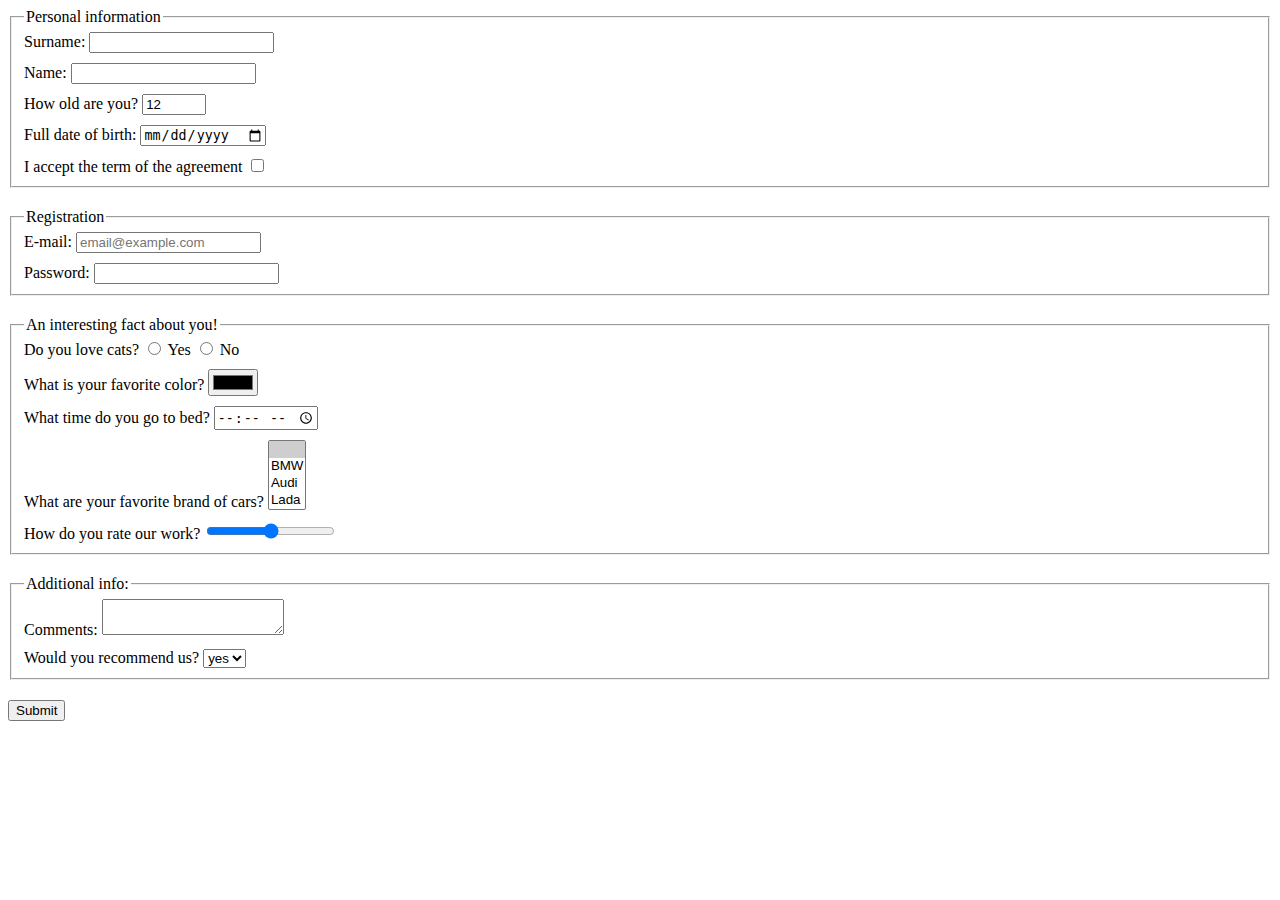
<file: index.html>
<!doctype html><html lang="en"><head><meta charset="UTF-8"><meta name="viewport" content="width=device-width, user-scalable=no, initial-scale=1.0, maximum-scale=1.0, minimum-scale=1.0"><meta http-equiv="X-UA-Compatible" content="ie=edge"><title>HTML Form</title><link rel="stylesheet" href="style.844e48ed.css"></head><body> <script type="text/javascript" src="main.e97352c4.js"></script> <form action="https://mate-academy-form-lesson.herokuapp.com/create-application" method="post"> <fieldset class="personal-information block"> <legend>Personal information</legend> <div> <label> Surname: <input type="text" name="Surname" autocomplete="off"> </label> <label class="form-fieled"> Name: <input type="text" name="Name" autocomplete="off"> </label> <label class="form-fieled"> How old are you? <input type="number" name="age" min="1" max="100" value="12"> </label> <label class="form-fieled"> Full date of birth: <input type="date" name="birth"> </label> <label class="form-fieled"> I accept the term of the agreement <input type="checkbox" name="terms"> </label> </div> </fieldset> <fieldset class="registration block"> <legend>Registration</legend> <div> <label> E-mail: <input type="email" name="e-mail" placeholder="email@example.com"> </label> <label class="form-fieled"> Password: <input type="password" name="password"> </label> </div> </fieldset> <fieldset class="your_facts block"> <legend>An interesting fact about you!</legend> <div> <div> Do you love cats? <label> <input type="radio" name="cats_love" value="y"> Yes </label> <label> <input type="radio" name="cats_love" value="n"> No </label> </div> <label class="form-fieled"> What is your favorite color? <input type="color" name="color"> </label> <label class="form-fieled"> What time do you go to bed? <input type="time" name="bed_time"> </label> <label class="form-fieled"> What are your favorite brand of cars? <select name="cars" required multiple> <option value=" " disabled selected> </option> <option value="BMW">BMW</option> <option value="Audi">Audi</option> <option value="Lada">Lada</option> </select> </label> <label class="form-fieled"> How do you rate our work? <input type="range" name="rating" min="0" max="10"> </label> </div> </fieldset> <fieldset class="additional_info block"> <legend>Additional info:</legend> <div> <label> Comments: <textarea name="comments" autocomplete="off" minlength="10" maxlength="40">
            </textarea> </label> <label class="form-fieled"> Would you recommend us? <select name="recommend"> <option value="yes" selected>yes</option> <option value="no">no</option> </select> </label> </div> </fieldset> <button type="submit">Submit</button> </form> </body></html>
</file>
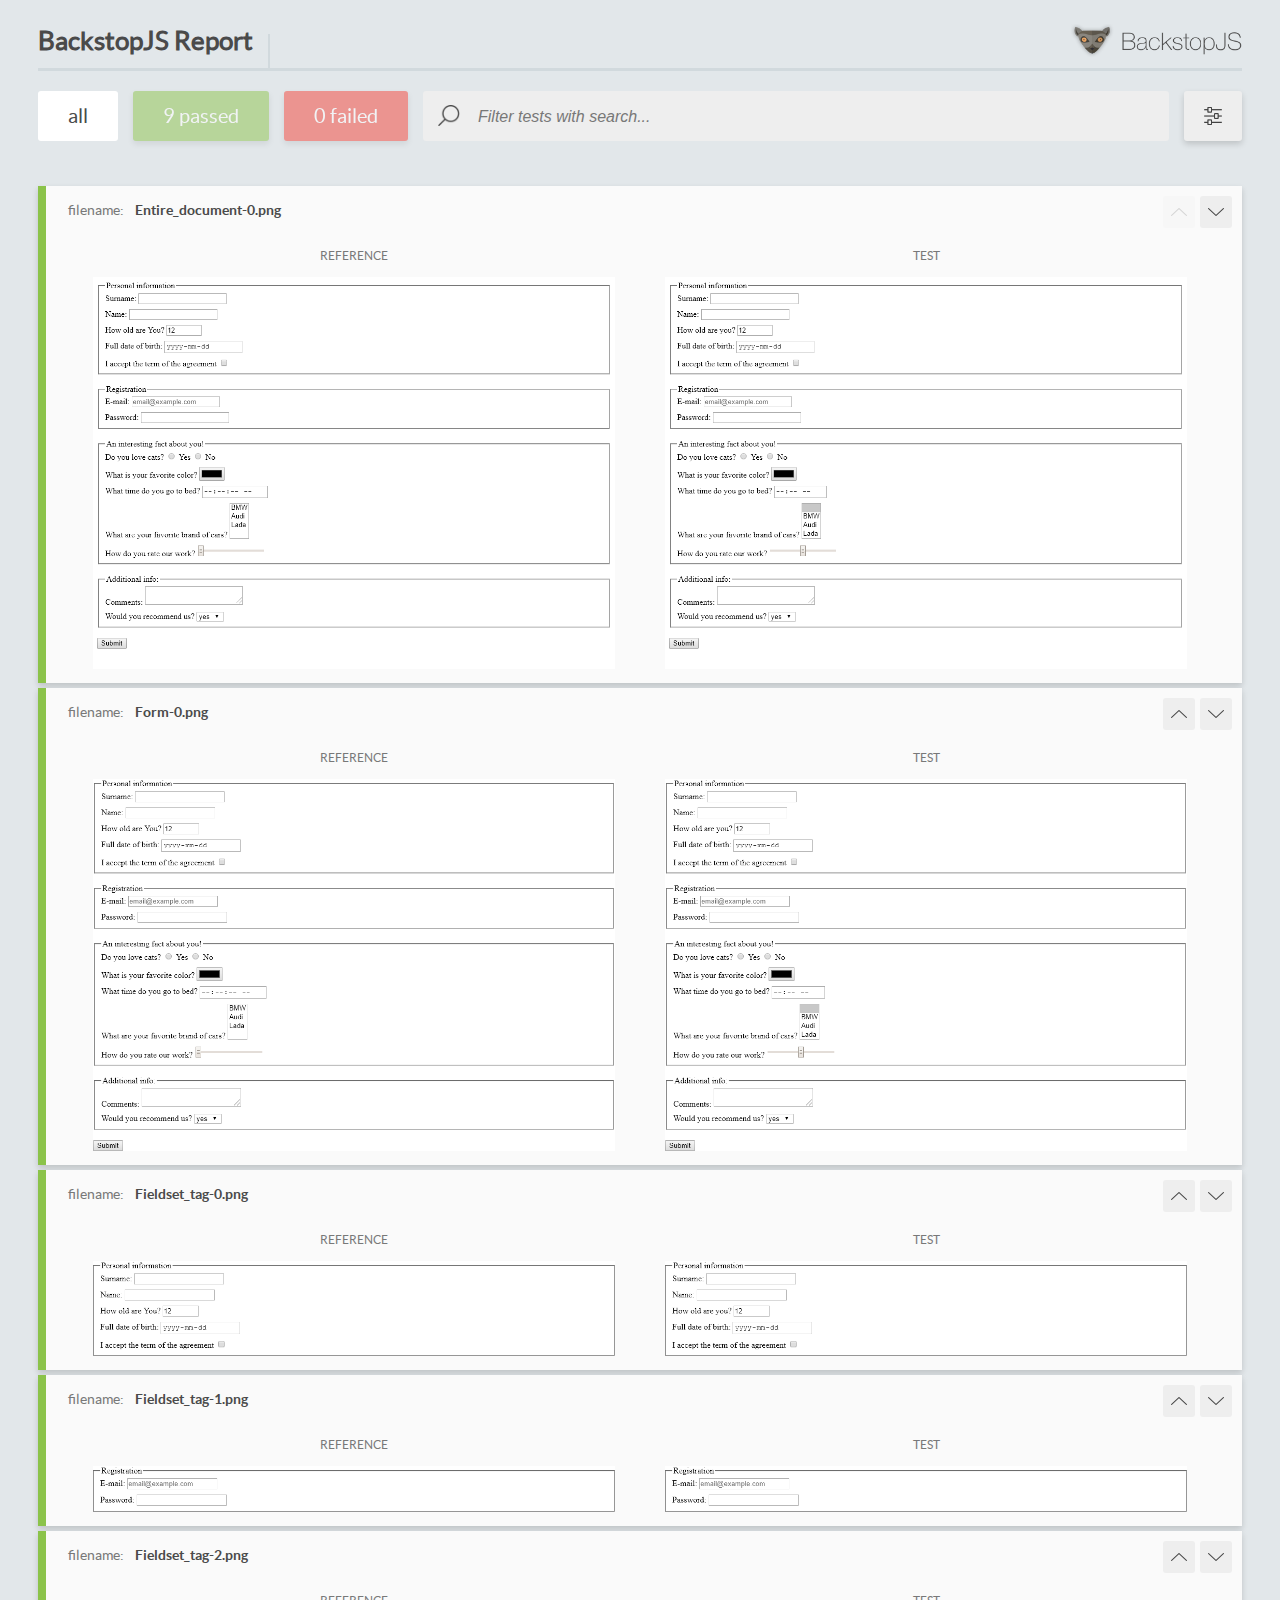
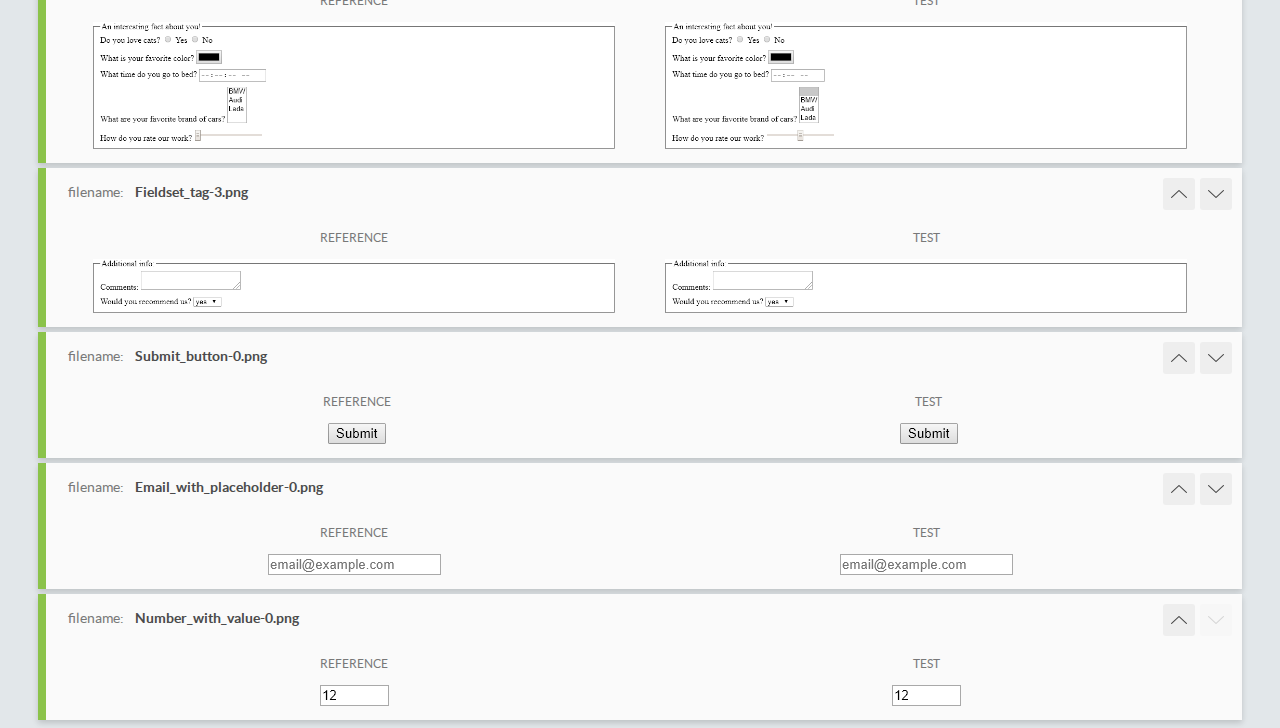
<file: report/html_report/index.html>
<!DOCTYPE html>
<html>
  <head>
    <meta charset="utf-8">
    <title>BackstopJS Report</title>

    <style>
      @font-face {
          font-family: 'latoregular';
          src: url('./assets/fonts/lato-regular-webfont.woff2') format('woff2'),
              url('./assets/fonts/lato-regular-webfont.woff') format('woff');
          font-weight: 400;
          font-style: normal;
      }
      @font-face {
          font-family: 'latobold';
          src: url('./assets/fonts/lato-bold-webfont.woff2') format('woff2'),
              url('./assets/fonts/lato-bold-webfont.woff') format('woff');
          font-weight: 700;
          font-style: normal;
      }

      .ReactModal__Body--open {
          overflow: hidden;
      }
      .ReactModal__Body--open .header {
        display: none;
      }

    </style>
  </head>
  <body style="background-color: #E2E7EA">
    <div id="root">

    </div>
    <script type="text/javascript">
      function report (report) { // eslint-disable-line no-unused-vars
        window.tests = report;
      }
    </script>
    <script type="text/javascript" src="config.js"></script>
    <script type="text/javascript" src="index_bundle.js"></script>
  </body>
</html>
</file>
<file: style.844e48ed.css>
.form-fieled{display:block;margin-top:10px}.block{margin-bottom:20px}
/*# sourceMappingURL=style.844e48ed.css.map */
</file>
